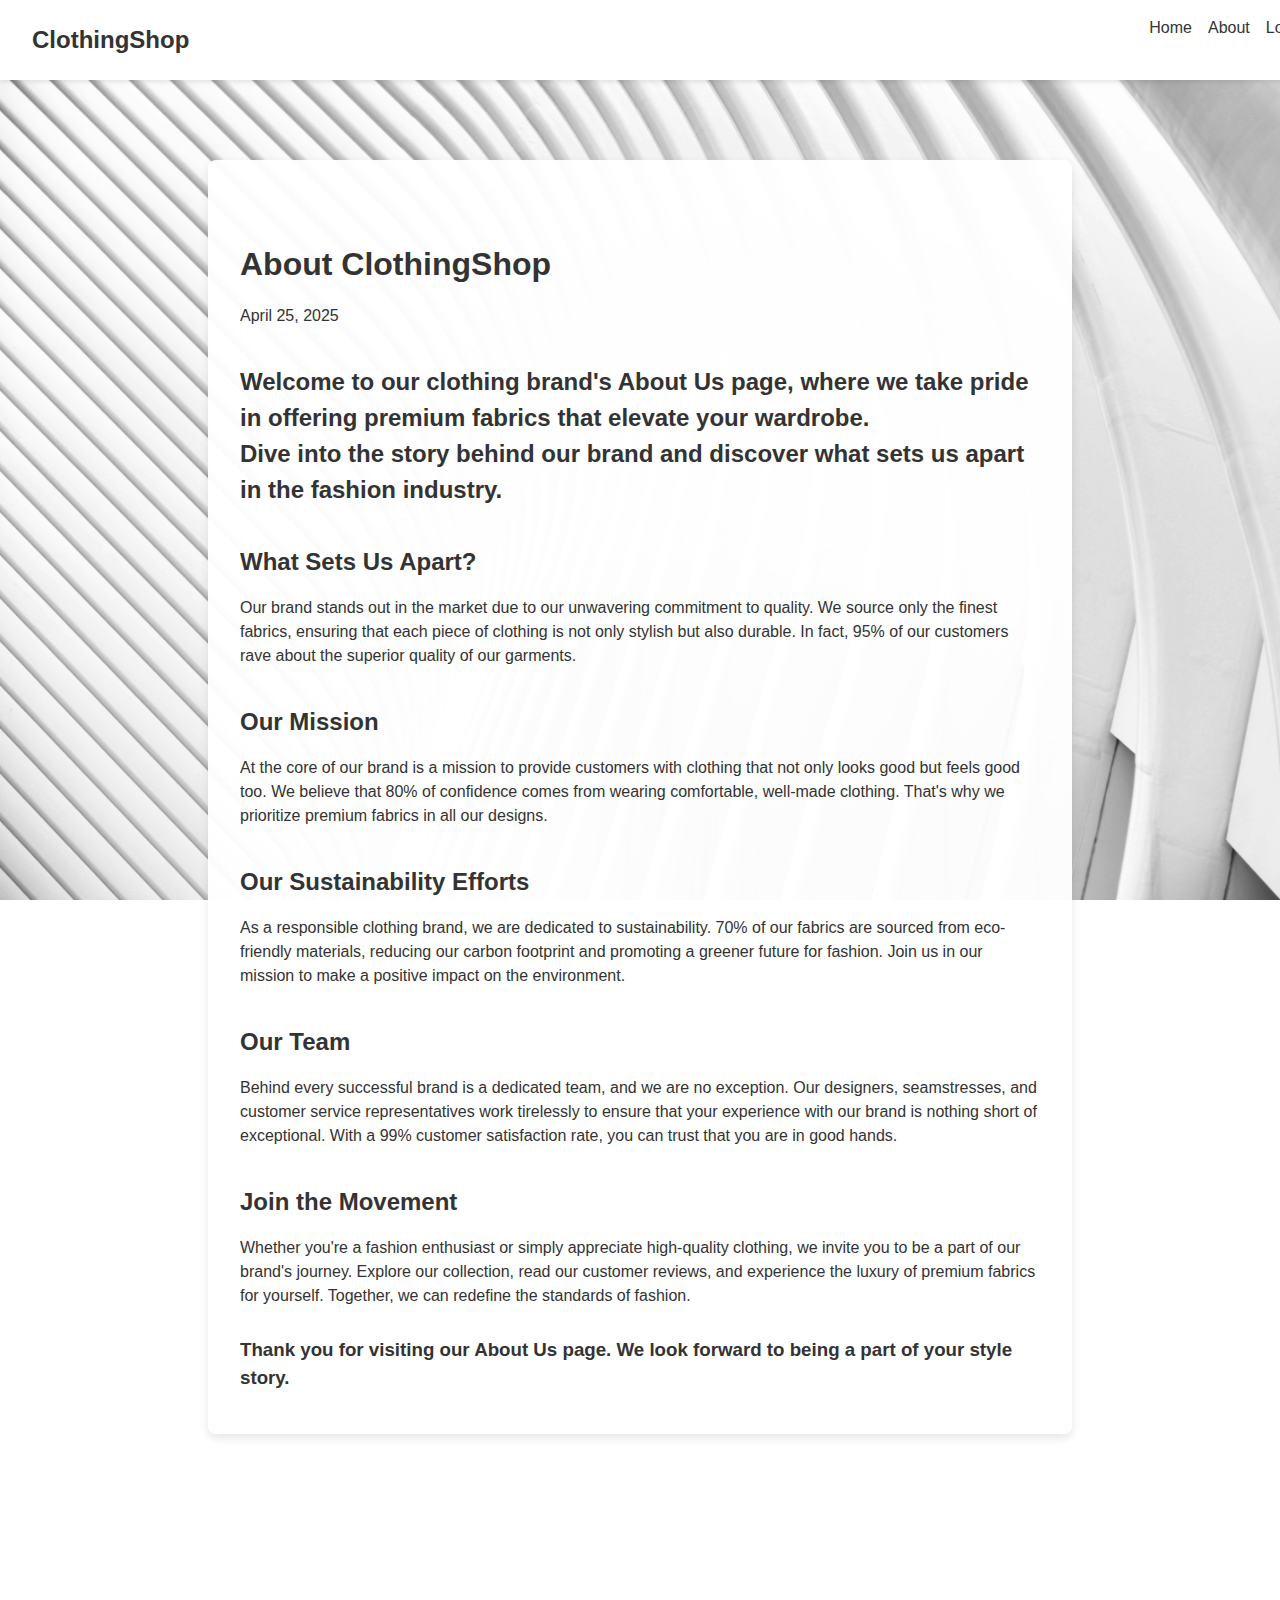
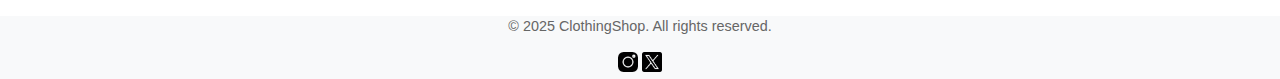
<file: wwwroot/about.html>
﻿<!DOCTYPE html>
<html lang="en">
<head>
    <meta charset="UTF-8">
    <title>ITGN 350 Assignment</title>
    <link rel="stylesheet" href="styles.css">
</head>
<link rel="stylesheet" href="https://cdnjs.cloudflare.com/ajax/libs/font-awesome/6.4.2/css/all.min.css">
<body class="about-bg">
<div class="page-container">

    <!-- NAVBAR -->
    <nav class="navbar">
        <a href="index.html" class="logo">ClothingShop</a>
        <ul class="nav-links">
            <li><a href="index.html">Home</a></li>
            <li><a href="about.html">About</a></li>
            <li><a href="login.html">Login</a></li>
            <li><a href="signup.html">Sign Up</a></li>
        </ul>
        <a href="cart.html" class="cart-link">
            <i class="fa fa-shopping-cart"></i>
            <span id="cart-count">0</span>
        </a>
    </nav>

    <!-- MAIN CONTENT -->
    <div class="text-box">
        <header>
            <h1>About ClothingShop</h1>
        </header>

        <p>April 25, 2025</p>

        <h2>Welcome to our clothing brand's About Us page, where we take pride in offering premium fabrics that elevate your wardrobe.<br>
            Dive into the story behind our brand and discover what sets us apart in the fashion industry.</h2>

        <h2>What Sets Us Apart?</h2>
        <p>Our brand stands out in the market due to our unwavering commitment to quality. We source only the finest fabrics, ensuring that each piece of clothing is not only stylish but also durable. In fact, 95% of our customers rave about the superior quality of our garments.</p>

        <h2>Our Mission</h2>
        <p>At the core of our brand is a mission to provide customers with clothing that not only looks good but feels good too. We believe that 80% of confidence comes from wearing comfortable, well-made clothing. That's why we prioritize premium fabrics in all our designs.</p>

        <h2>Our Sustainability Efforts</h2>
        <p>As a responsible clothing brand, we are dedicated to sustainability. 70% of our fabrics are sourced from eco-friendly materials, reducing our carbon footprint and promoting a greener future for fashion. Join us in our mission to make a positive impact on the environment.</p>

        <h2>Our Team</h2>
        <p>Behind every successful brand is a dedicated team, and we are no exception. Our designers, seamstresses, and customer service representatives work tirelessly to ensure that your experience with our brand is nothing short of exceptional. With a 99% customer satisfaction rate, you can trust that you are in good hands.</p>

        <h2>Join the Movement</h2>
        <p>Whether you're a fashion enthusiast or simply appreciate high-quality clothing, we invite you to be a part of our brand's journey. Explore our collection, read our customer reviews, and experience the luxury of premium fabrics for yourself. Together, we can redefine the standards of fashion.</p>

        <h3>Thank you for visiting our About Us page. We look forward to being a part of your style story.</h3>
    </div>

</div>
<footer>
    <p>&copy; 2025 ClothingShop. All rights reserved.</p>
    <a href="https://instagram.com">
        <img src="images/ins.png" alt=Instagram width="20" height="20"/>
    </a>
    <a href="https://x.com">
        <img src="images/x.png" alt=x/twitter width="20" height="20"/>
    </a>

</footer>
<script>
    // Load existing cart from localStorage or start fresh
    let cart = JSON.parse(localStorage.getItem('cart')) || [];

    // Update cart count on page load
    document.getElementById('cart-count').textContent = cart.length;

    // Add event listeners for add-to-cart buttons
    document.querySelectorAll('.add-to-cart').forEach(button => {
        button.addEventListener('click', () => {
            const name = button.getAttribute('data-name');
            const price = parseFloat(button.getAttribute('data-price'));

            // Add to cart
            cart.push({ name, price });

            // Save updated cart
            localStorage.setItem('cart', JSON.stringify(cart));

            // Update cart count
            document.getElementById('cart-count').textContent = cart.length;

            console.log('Cart:', cart);
        });
    });
</script>
</body>
</html>
</file>
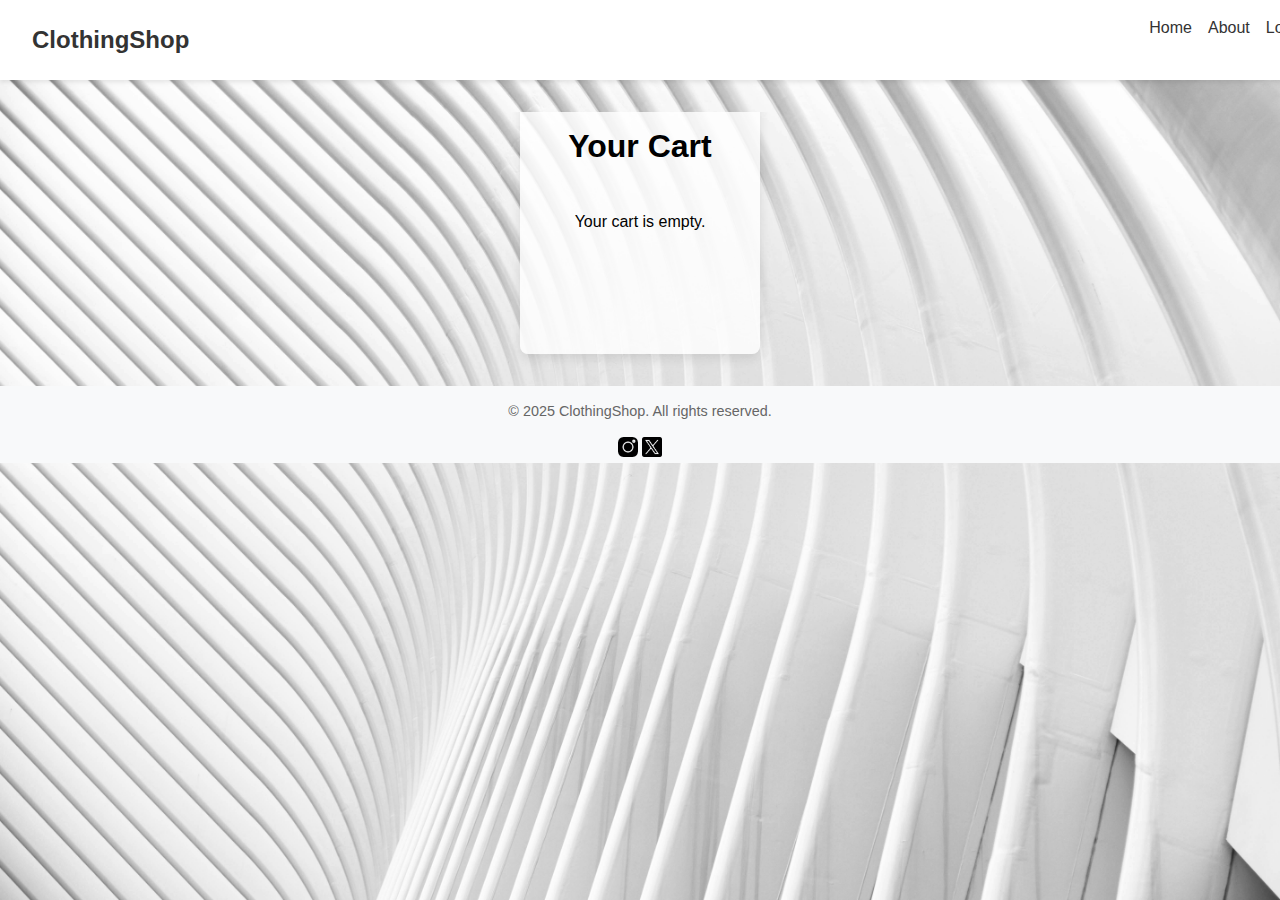
<file: wwwroot/cart.html>
﻿<!DOCTYPE html>
<html lang="en">
<head>
    <meta charset="UTF-8">
    <title>ITGN 350 Assignment</title>
    <link rel="stylesheet" href="styles.css">
</head>
<link rel="stylesheet" href="https://cdnjs.cloudflare.com/ajax/libs/font-awesome/6.4.2/css/all.min.css">
<body class="page-bg">
<div class="page-container">

<!-- HEADER -->
<header>
    <nav class="navbar">
        <a href="index.html" class="logo">ClothingShop</a>
        <ul class="nav-links">
            <li><a href="index.html">Home</a></li>
            <li><a href="about.html">About</a></li>
            <li><a href="login.html">Login</a></li>
            <li><a href="signup.html">Sign Up</a></li>
            <li><a href="cart.html">Cart</a></li>
        </ul>
        <a href="cart.html" class="cart-link">
            <i class="fa fa-shopping-cart"></i>
            <span id="cart-count">0</span>
        </a>
    </nav>
</header>

<section class="hero">
    <div class="hero-text-box">
        <main class="main-content">
            <h1>Your Cart</h1>
            <div id="cart-items"></div>
            <h2 id="cart-total"></h2>
        </main>
    </div> 
</section>




<script>
    // Load cart
    const cart = JSON.parse(localStorage.getItem('cart')) || [];

    const cartItemsDiv = document.getElementById('cart-items');
    const cartTotalDiv = document.getElementById('cart-total');

    if (cart.length === 0) {
        cartItemsDiv.innerHTML = '<p>Your cart is empty.</p>';
        cartTotalDiv.textContent = '';
    } else {
        let total = 0;
        cartItemsDiv.innerHTML = '<ul>';
        cart.forEach(item => {
            total += item.price;
            cartItemsDiv.innerHTML += `<li>${item.name} - $${item.price.toFixed(2)}</li>`;
        });
        cartItemsDiv.innerHTML += '</ul>';
        cartTotalDiv.textContent = `Total: $${total.toFixed(2)}`;
    }
</script>
<script>
    // Load existing cart from localStorage or start fresh
    let cart = JSON.parse(localStorage.getItem('cart')) || [];

    // Update cart count on page load
    document.getElementById('cart-count').textContent = cart.length;

    // Add event listeners for add-to-cart buttons
    document.querySelectorAll('.add-to-cart').forEach(button => {
        button.addEventListener('click', () => {
            const name = button.getAttribute('data-name');
            const price = parseFloat(button.getAttribute('data-price'));

            // Add to cart
            cart.push({ name, price });

            // Save updated cart
            localStorage.setItem('cart', JSON.stringify(cart));

            // Update cart count
            document.getElementById('cart-count').textContent = cart.length;

            console.log('Cart:', cart);
        });
    });
</script>
    <footer>
        <p>&copy; 2025 ClothingShop. All rights reserved.</p>
        <a href="https://instagram.com">
            <img src="images/ins.png" alt=Instagram width="20" height="20"/>
        </a>
        <a href="https://x.com">
            <img src="images/x.png" alt=x/twitter width="20" height="20"/>
        </a>

    </footer>

</div> 
</body>
</html>
</file>
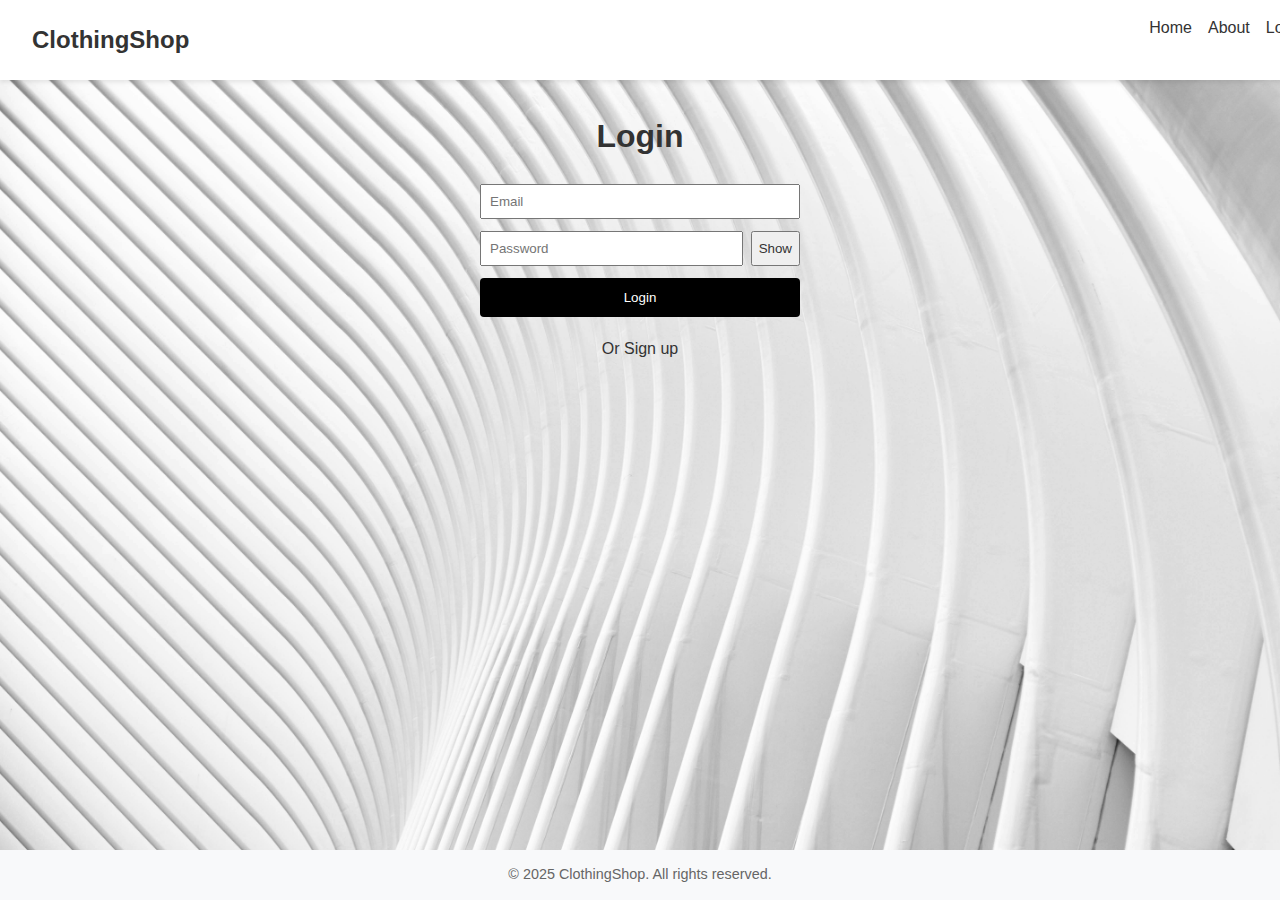
<file: wwwroot/login.html>
﻿<!DOCTYPE html>
<html lang="en">
<head>
    <meta charset="UTF-8">
    <title>Login - ClothingShop</title>
    <link rel="stylesheet" href="styles.css">
    <link rel="stylesheet" href="https://cdnjs.cloudflare.com/ajax/libs/font-awesome/6.4.2/css/all.min.css">
</head>
<body class="page-bg">
    <div class="page-container">

        <!-- HEADER -->
        <header>
            <nav class="navbar">
                <a href="index.html" class="logo">ClothingShop</a>
                <ul class="nav-links">
                    <li><a href="index.html">Home</a></li>
                    <li><a href="about.html">About</a></li>
                    <li><a href="login.html">Login</a></li>
                    <li><a href="signup.html">Sign Up</a></li>
                </ul>
                <a href="cart.html" class="cart-link">
                    <i class="fa fa-shopping-cart"></i>
                    <span id="cart-count">0</span>
                </a>
            </nav>
        </header>

        <!-- MAIN -->
        <main class="main-content">
            <h1>Login</h1>
            <form id="login-form">
                <input type="email" id="email" placeholder="Email" required>
                <div class="pw-row">
                    <input type="password" id="password" placeholder="Password" required>
                    <button type="button" id="toggle-pw">Show</button>
                </div>
                <button type="submit">Login</button>
                <p class="or-signup">Or <a href="signup.html">Sign up</a></p>
            </form>
        </main>

        <!-- FOOTER -->
        <footer>
            <p>&copy; 2025 ClothingShop. All rights reserved.</p>
        </footer>

    </div>

    <!-- LOGIN LOGIC -->
    <script>
        document.addEventListener('DOMContentLoaded', () => {
            const loginForm = document.getElementById('login-form');
            const togglePwBtn = document.getElementById('toggle-pw');
            const passwordInput = document.getElementById('password');

            loginForm.addEventListener('submit', async (e) => {
                e.preventDefault();

                const email = document.getElementById('email').value;
                const password = document.getElementById('password').value;

                try {
                    const response = await fetch('/api/account/login', {
                        method: 'POST',
                        headers: {
                            'Content-Type': 'application/json'
                        },
                        body: JSON.stringify({ email, password })
                    });

                    if (response.ok) {
                        alert('Login successful!');
                        localStorage.setItem('isLoggedIn', 'true');
                        localStorage.setItem('userEmail', email);
                        window.location.href = 'index.html';
                    } else {
                        const result = await response.json();
                        alert(result.message || 'Login failed.');
                    }
                } catch (error) {
                    console.error('Login error:', error);
                    alert('Error connecting to server.');
                }
            });

            togglePwBtn.addEventListener('click', () => {
                if (passwordInput.type === 'password') {
                    passwordInput.type = 'text';
                    togglePwBtn.textContent = 'Hide';
                } else {
                    passwordInput.type = 'password';
                    togglePwBtn.textContent = 'Show';
                }
            });
        });
    </script>


</body>
</html>
</file>
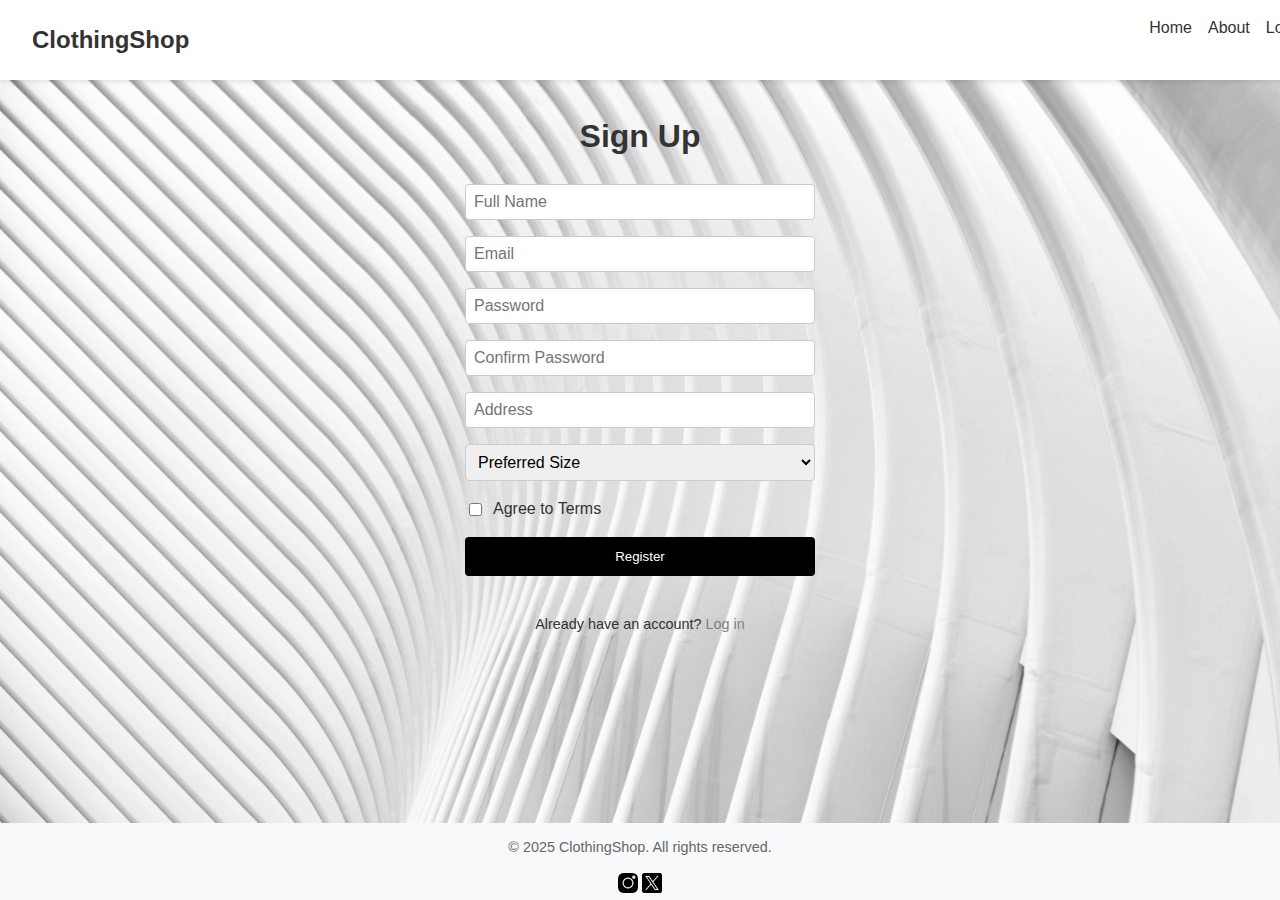
<file: wwwroot/signup.html>
﻿<!DOCTYPE html>
<html lang="en">
<head>
    <meta charset="UTF-8">
    <title>ITGN 350 Assignment</title>
    <link rel="stylesheet" href="styles.css">
</head>
<link rel="stylesheet" href="https://cdnjs.cloudflare.com/ajax/libs/font-awesome/6.4.2/css/all.min.css">
<body class="page-bg">
<div class="page-container">

    <!-- HEADER -->
    <header>
        <nav class="navbar">
            <a href="index.html" class="logo">ClothingShop</a>
            <ul class="nav-links">
                <li><a href="index.html">Home</a></li>
                <li><a href="about.html">About</a></li>
                <li><a href="login.html">Login</a></li>
                <li><a href="signup.html">Sign Up</a></li>
            </ul>
            <a href="cart.html" class="cart-link">
                <i class="fa fa-shopping-cart"></i>
                <span id="cart-count">0</span>
            </a>
        </nav>
    </header>

    <!-- MAIN CONTENT -->
    <main class="main-content">
        <h1>Sign Up</h1>
        <form id="signup-form">
            <input type="text"     id="name"     placeholder ="Full Name" required>
            <input type="email"    id="email"    placeholder="Email"     required>
            <input type="password" id="password" placeholder="Password"  required>
            <input type="password" id="confirm"  placeholder="Confirm Password" required>
            <input type="text"     id="address"  placeholder="Address">
            <select id="size" required>
                <option value="">Preferred Size</option>
                <option>XS</option><option>S</option><option>M</option>
                <option>L</option><option>XL</option>
            </select>
            <label class="terms">
                <input type="checkbox" id="terms"> Agree to Terms
            </label>
            <button type="submit">Register</button>
        </form>
        <p class="or-login">Already have an account? <a href="login.html">Log in</a></p>
    </main>

    <footer>
        <p>&copy; 2025 ClothingShop. All rights reserved.</p>
        <a href="https://instagram.com">
            <img src="images/ins.png" alt=Instagram width="20" height="20"/>
        </a>
        <a href="https://x.com">
            <img src="images/x.png" alt=x/twitter width="20" height="20"/>
        </a>

    </footer>
    <script>
        // Load existing cart from localStorage or start fresh
        let cart = JSON.parse(localStorage.getItem('cart')) || [];

        // Update cart count on page load
        document.getElementById('cart-count').textContent = cart.length;

        // Add event listeners for add-to-cart buttons
        document.querySelectorAll('.add-to-cart').forEach(button => {
            button.addEventListener('click', () => {
                const name = button.getAttribute('data-name');
                const price = parseFloat(button.getAttribute('data-price'));

                // Add to cart
                cart.push({ name, price });

                // Save updated cart
                localStorage.setItem('cart', JSON.stringify(cart));

                // Update cart count
                document.getElementById('cart-count').textContent = cart.length;

                console.log('Cart:', cart);
            });
        });
    </script>
    <script>
        document.getElementById('signup-form').addEventListener('submit', async (e) => {
            e.preventDefault(); // Stop the form from refreshing the page

            const name = document.getElementById('name').value.trim();
            const email = document.getElementById('email').value.trim();
            const password = document.getElementById('password').value.trim();
            const address = document.getElementById('address').value.trim();
            const preferredSize = document.getElementById('size').value;

            if (!name || !email || !password || !address || !preferredSize) {
                alert('⚠️ Please fill in all fields.');
                return;
            }

            const newUser = {
                name,
                email,
                passwordHash: password,
                address,
                preferredSize
            };

            try {
                const response = await fetch('/api/account/register', {
                    method: 'POST',
                    headers: { 'Content-Type': 'application/json' },
                    body: JSON.stringify(newUser)
                });

                if (response.ok) {
                    alert('✅ Signup successful! Redirecting to login page...');
                    window.location.href = 'login.html';
                } else {
                    const errorText = await response.text();
                    alert('❌ Signup failed: ' + errorText);
                }
            } catch (error) {
                console.error(error);
                alert('❌ A server error occurred. Please try again later.');
            }
        });
    </script>
  </body>
</html>
</file>
<file: wwwroot/styles.css>
﻿/* --- NAVBAR --- */

:root {
    --font-family: 'Arial', sans-serif;   /* font stack */
    --text-color: #333333;                /* default body text color */
    --heading-color: #222222;             /* optionally a darker shade for headings */
    --base-font-size: 16px;               /* can adjust up or down globally */
    --line-height: 1.5;                   /* good for readability */
}


html {
    font-size: var(--base-font-size);
}

body {
    margin: 0;
    padding: 0;
    font-family: var(--font-family);
    color: var(--text-color);
    line-height: var(--line-height);
}


h1, h2, h3, h4, h5, h6 {

    font-family: var(--font-family);
    margin-top: 1.5em;
    margin-bottom: 0.5em;
}


a, button {
    font-family: var(--font-family);
    color: inherit;
    text-decoration: none;
}


.hero-text-box,
.text-box {
    color: inherit;
    margin-top: -20rem;
    overflow: hidden;
}

.navbar .logo {
    font-size: 1.5rem;
    font-weight: bold;
}
.navbar .nav-links {
    list-style: none;
    display: flex;
    gap: 1rem;
}
.navbar .nav-links a {
    text-decoration: none;
    color: #333;
    transition: color 0.2s;
}
.navbar .nav-links a:hover {
    color: grey;
}
.navbar .cart {
    font-size: 1.2rem;
    margin-left: 0rem;
}

/* --- HERO BANNER --- */
.hero {
    min-height: 60vh;
    display: flex;
    align-items: center;
    justify-content: center;
    color: white;
    overflow: hidden; 
    margin-bottom: -25em; 
}
.hero-content { text-align: center; }
.hero .btn {
    margin-top: 1rem;
    padding: 0.75rem 1.5rem;
    background: white;
    color: black;
    border-radius: 4px;
    text-decoration: none;
    transition: background 0.2s;
    border: 1px solid black;
}
.hero .btn:hover { background: black;color: white;}


/* --- PRODUCT GRID & CARDS --- */
.grid {
    display: grid;
    grid-template-columns: repeat(auto-fill,minmax(200px,1fr));
    gap: 1.5rem;
    padding: 0 2rem 2rem;
}
.product-card {
    background: white;
    border-radius: 6px;
    overflow: hidden;
    box-shadow: 0 2px 6px rgba(0,0,0,0.1);
    transition: transform 0.2s, box-shadow 0.2s;
}
.product-card:hover {
    transform: translateY(-5px);
    box-shadow: 0 4px 12px rgba(0,0,0,0.15);
}
.product-card img {
    width: 100%;
    height: 200px;
    object-fit: cover;
}
.product-card .info {
    padding: 1rem;
    text-align: left;
}
.product-card .info h3 {
    margin: 0;
    font-size: 1.1rem;
}
.product-card .info p {
    margin: 0.5rem 0;
    font-weight: bold;
}
.product-card .info button {
    display: block;
    width: 100%;
    padding: 0.5rem;
    border: none;
    background: #28a745;
    color: white;
    border-radius: 4px;
    cursor: pointer;
    transition: background 0.2s;
}
.product-card .info button:hover {
    background: #218838;
}


.about-bg {
    background: url('images/1.jpg') center/cover no-repeat;
    min-height: 100vh;
    background-attachment: fixed;
}
.text-box {
    background: rgba(255, 255, 255, 0.95);
    padding: 2rem;
    max-width: 800px;
    margin: 3rem auto;
    border-radius: 8px;
    box-shadow: 0 4px 10px rgba(0, 0, 0, 0.1);
}

.hero {
    position: relative;
    height: 60vh;
    display: flex;
    align-items: center;
    justify-content: center;

}

/* the white/semi-opaque box in the center */
.hero-text-box {
    background-color: rgb(255, 255, 255, 0.8);
    color:  black;
    padding: 2rem 3rem;
    border-radius: 8px;
    max-width: 600px;
    text-align: center;
    box-shadow: 0 4px 12px rgba(0,0,0,0.1);

}

/* headings and btn inherit from existing styles */
.hero-text-box h1 {
    margin-top: 0;
}
.hero-text-box p {
    margin: 1rem 0;
}
.hero-text-box .btn {
    margin-top: 1rem;
}

/* Center and pad everything */
.page-container {
    max-width: 14000px;
    margin: 0 auto;

    display: flex;
    flex-direction: column;
    min-height: 100vh;
}

/* HEADER: nav bar */

.navbar .logo {
    font-size: 1.5rem;
    font-weight: bold;
}
.navbar .nav-links {
    list-style: none;
    display: flex;
    gap: 1rem;
    margin: 0;
    padding: 0;
}
.navbar .nav-links a {
    text-decoration: none;
    color: #333;
}

/* MAIN CONTENT: center form */
.main-content {
    flex: 1;
    display: flex;
    flex-direction: column;
    align-items: center;
    gap: 1.5rem;
}
.main-content h1 {
    margin: 0;
}
#login-form {
    display: flex;
    flex-direction: column;
    gap: 0.75rem;
    width: 100%;
    max-width: 320px;
}
.pw-row {
    display: flex;
    gap: 0.5rem;
}
#login-form input {
    flex: 1;
    padding: 0.5rem;
}
#login-form button[type=submit] {
    padding: 0.75rem;
    border: none;
    background: black;
    color: white;
    border-radius: 4px;
    cursor: pointer;

}
#login-form button[type="submit"]:hover {
    background: grey;
}
.or-signup {
    text-align: center;
    margin-top: 0.5rem;
}


/* PAGE CONTAINER  */
.page-container {
    max-width: 14000px;
    margin: 0;

    display: flex;
    min-height: 100vh;
}

/* HEADER NAVBAR (reused) */
.navbar {
    display: flex;
    justify-content: flex-start; /* aligns all to the left */
    gap: 60rem; /* controlled spacing */
    align-items: center;
    margin-bottom: 2rem;
    padding: 1rem 2rem;
    background: white;
    box-shadow: 0 2px 5px rgba(0,0,0,0.1);
}
.navbar .logo {
    font-size: 1.5rem;
    font-weight: bold;
    text-decoration: none;
    color: #333;
}
.navbar .nav-links {
    list-style: none;
    display: flex;
    gap: 1rem;
    margin: 0;
    padding: 0;
}
.navbar .nav-links a {
    text-decoration: none;
    color: #333;
}

/* MAIN CONTENT: center the signup form */
.main-content {
    flex: 1;
    display: flex;
    flex-direction: column;
    align-items: center;
    gap: 1.5rem;
}
.main-content h1 {
    margin: 0;
}

/* SIGNUP FORM styling */
#signup-form {
    display: flex;
    flex-direction: column;
    gap: 1rem;
    width: 100%;
    max-width: 350px;
}
#signup-form input,
#signup-form select {
    padding: 0.5rem;
    border: 1px solid #ccc;
    border-radius: 4px;
    font-family: inherit;
    font-size: 1rem;
    width: 100%;
    box-sizing: border-box;
}
#signup-form .terms {
    display: flex;            /* lay out checkbox + text in one row */
    align-items: center;      /* vertically center them */
    gap: 0.5rem;              /* space between box and text */
    align-self: flex-start;   /* don’t stretch—line up under the left edge of the form */
    white-space: nowrap;      /* prevent “Agree to Terms” from wrapping */
}
#signup-form button[type="submit"] {
    padding: 0.75rem;
    border: none;
    background: black;
    color: white;
    border-radius: 4px;
    cursor: pointer;
    transition: background 0.2s;
}
/* hover → grey */
#signup-form button[type="submit"]:hover {
    background: grey;
}

/* “Or login” link below form */
.or-login {
    font-size: 0.9rem;
}
.or-login a {
    color: gray;
    text-decoration: none;
}
.or-login a:hover{
    color: blue;
    text-decoration: none;
}

footer {
    text-align: center;
    margin-top: 8.4rem;
    background: #f8f9fa;
    font-size: 0.9rem;
    color: #666;
}
.page-bg {
    background: url('images/1.jpg') center/cover no-repeat;
    min-height: 100vh;
    background-attachment: fixed;
}

.product-grid {
    display: grid;
    grid-template-columns: repeat(auto-fit, minmax(250px, 1fr));
    max-width: 1200px;
    margin: 4rem auto;
    gap: 2rem;
    padding: 0 1rem;
    margin-top: -20rem;

}

.product-card {
    background: #ffffffcc; /* semi-transparent white */
    border-radius: 10px;
    box-shadow: 0 4px 12px rgba(0,0,0,0.15);
    overflow: hidden;
    text-align: center;
    transition: transform 0.3s;
}

.product-card:hover {
    transform: translateY(-5px);
}

.product-card img {
    width: 100%;
    height: 250px;
    object-fit: cover;
}
    .product-card img:hover {
        width: 100%;
        height: 250px;
        object-fit: contain;
        
    }

.product-card h3 {
    margin: 1rem 0 0.5rem;
}

.product-card p {
    margin-bottom: 1rem;
    font-weight: bold;
}
.product-card {
    background: #ffffffee;
    border-radius: 10px;
    box-shadow: 0 4px 12px rgba(0,0,0,0.1);
    overflow: hidden;
    text-align: center;
    transition: transform 0.3s;
    height: 400px;
    display: flex;
    flex-direction: column;
    justify-content: space-between;
}

.product-card img {
    width: 100%;
    height: 250px;
    object-fit: cover;
}
.page-container {
    display: flex;
    flex-direction: column;
    min-height: 100vh;
}

.main-content {
    flex: 1;
}
.add-to-cart {
    padding: 8px 12px;
    font-size: 14px;
    border: none;
    border-radius: 8px; /* Smooth rounded corners */
    background-color: #3498db; /* Nice blue */
    color: white;
    cursor: pointer;
    transition: background-color 0.3s ease, transform 0.2s ease;
    position: relative;
    overflow: hidden;
}

    .add-to-cart:hover {
        background-color: #2980b9; /* Slightly darker on hover */
        transform: scale(1.05); /* Small pop effect */
    }

    .add-to-cart:active::after {
        content: '';
        position: absolute;
        top: 50%;
        left: 50%;
        width: 100%;
        height: 100%;
        background: rgba(255, 255, 255, 0.3); /* Pulse color (white transparent) */
        border-radius: 50%;
        transform: translate(-50%, -50%) scale(0);
        animation: pulseAnimation 0.5s ease-out forwards;
    }

@keyframes pulseAnimation {
    to {
        transform: translate(-50%, -50%) scale(2.5);
        opacity: 0;
    }
}
.cart-items-list {
    list-style: none;
    padding: 0;
    margin: 0 0 20px 0;
}

.cart-items-list {
    list-style: none;
    padding: 0;
    margin: 0 0 20px 0;
    max-height: 400px; /* <-- Fix the height */
    overflow-y: auto; /* <-- Scroll vertically if too many items */
    display: flex;
    flex-direction: column; /* force it downwards */
    gap: 10px; /* space between items */
    background: #fff;
    padding: 10px;
    border-radius: 12px;
    box-shadow: 0 4px 8px rgba(0,0,0,0.1);
}

    .cart-items-list li {
        display: flex;
        justify-content: space-between;
        align-items: center;
        padding: 10px;
        border: 1px solid #ddd;
        border-radius: 8px;
        font-size: 16px;
        background: #f9f9f9;
    }

.remove-item {
    background: transparent;
    border: none;
    color: #e74c3c;
    font-size: 20px;
    cursor: pointer;
    transition: color 0.2s ease;
}

    .remove-item:hover {
        color: #c0392b;
    }
.cart-hero {
    display: flex;
    justify-content: center;
    align-items: center;
    min-height: 90vh;
    padding-top: 100px;
}
.checkout-btn {
    margin-top: 20px;
    padding: 12px 24px;
    background-color: #4CAF50;
    border: none;
    border-radius: 8px;
    color: white;
    font-size: 16px;
    cursor: pointer;
    transition: background-color 0.3s ease;
}

.section-container {
    padding: 60px 20px;
}

.section-title {
    text-align: center;
    font-size: 2.5rem;
    margin-bottom: 40px;
    color: #222;
}

.category-grid {
    display: grid;
    grid-template-columns: repeat(auto-fit, minmax(250px, 1fr));
    gap: 40px;
    max-width: 1200px;
    margin: 0 auto;
}

.product-card {
    background: #ffffffee;
    border-radius: 10px;
    box-shadow: 0 4px 12px rgba(0,0,0,0.15);
    overflow: hidden;
    text-align: center;
    transition: transform 0.3s;
    height: 400px;
    display: flex;
    flex-direction: column;
    justify-content: space-between;
}

    .product-card img {
        width: 100%;
        height: 250px;
        object-fit: contain;
    }

.add-to-cart {
    padding: 10px;
    margin: 2px;
    border-radius: 8px;
    background: #3498db;
    border: none;
    color: white;
    font-size: 14px;
    transition: background 0.3s;
}

    .add-to-cart:hover {
        background: #2980b9;
    }
    .section-men{
     margin-top: -25em;
    }
.filters {
    text-align: center;
   
}

.filter-buttons {
    display: inline-flex;
    gap: 10px;
    flex-wrap: wrap;
    justify-content: center;
}

.filter-btn {
    padding: 10px 20px;
    background-color: #3498db;
    border: none;
    border-radius: 6px;
    color: white;
    cursor: pointer;
    font-size: 1rem;
    transition: background-color 0.3s, transform 0.2s;
}

    .filter-btn:hover {
        background-color: #2980b9;
        transform: translateY(-2px);
    }

    .filter-btn.active {
        background-color: black;
    }
</file>
